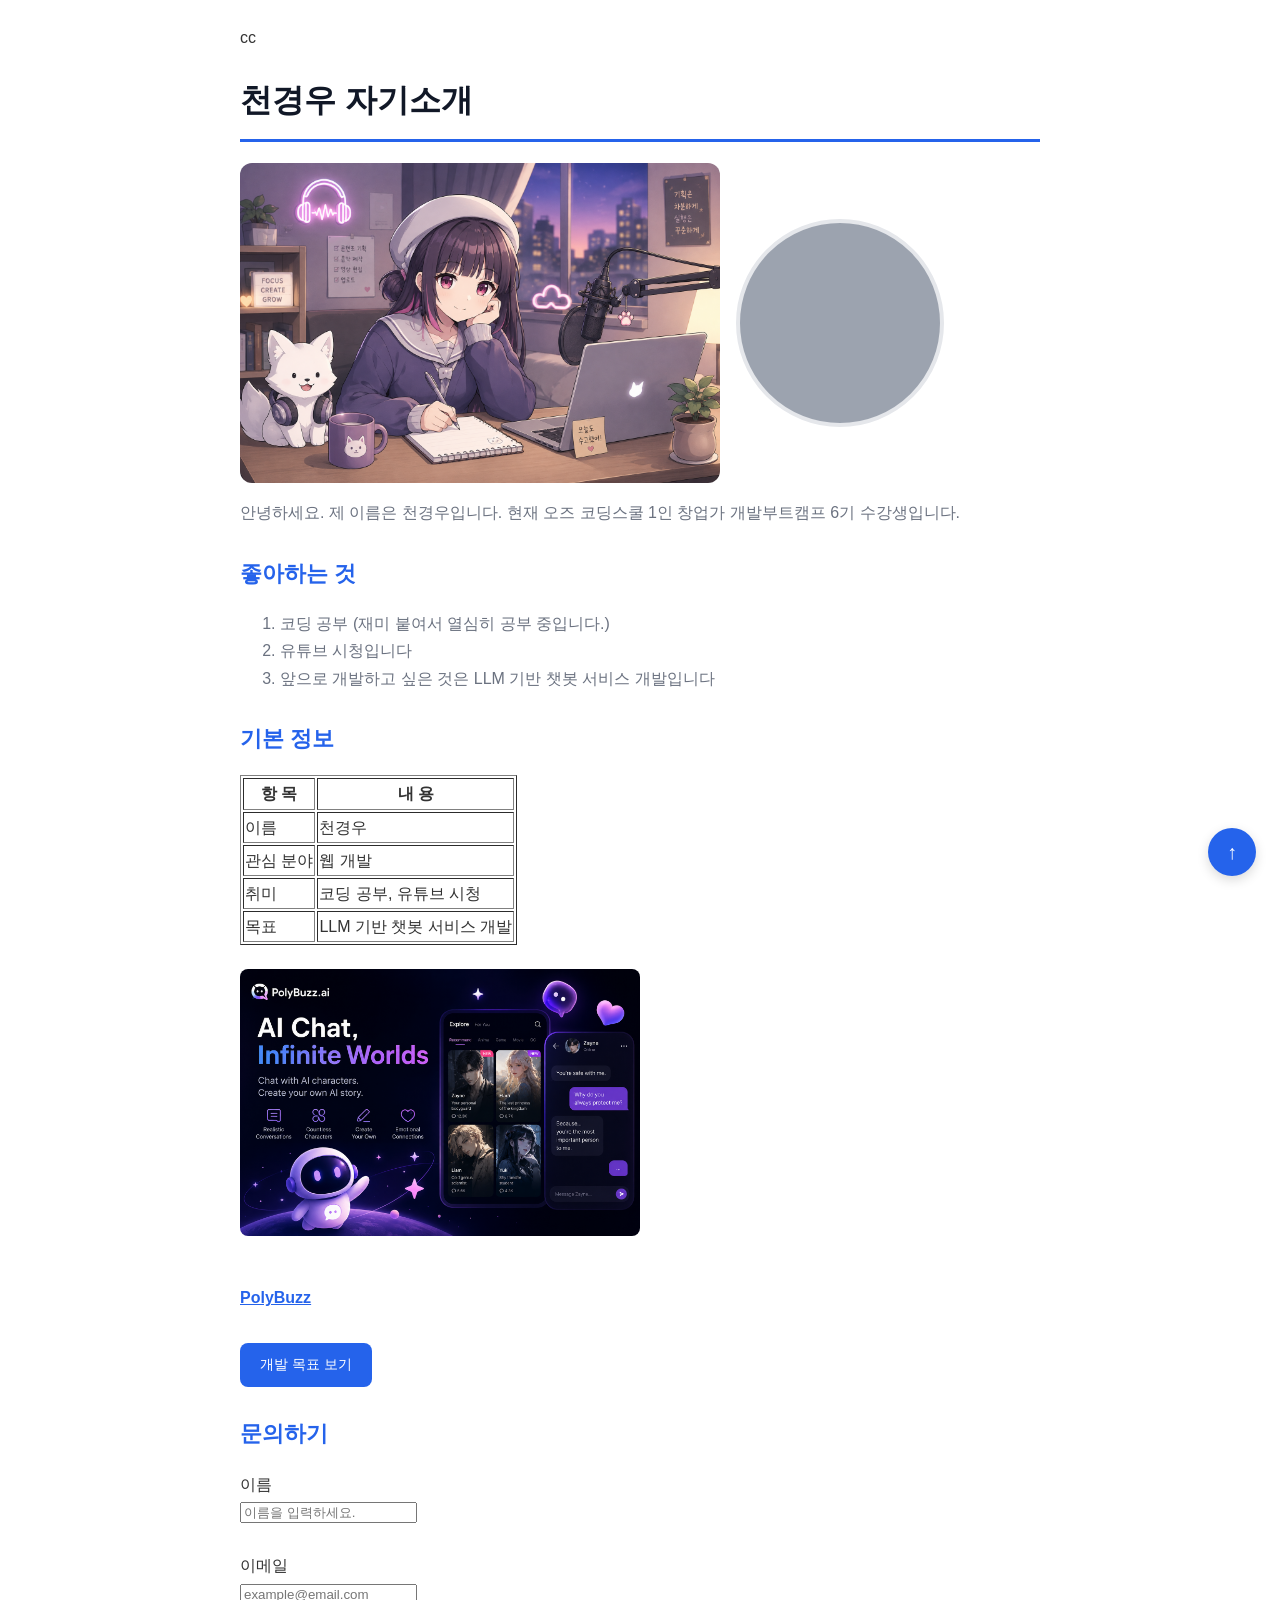
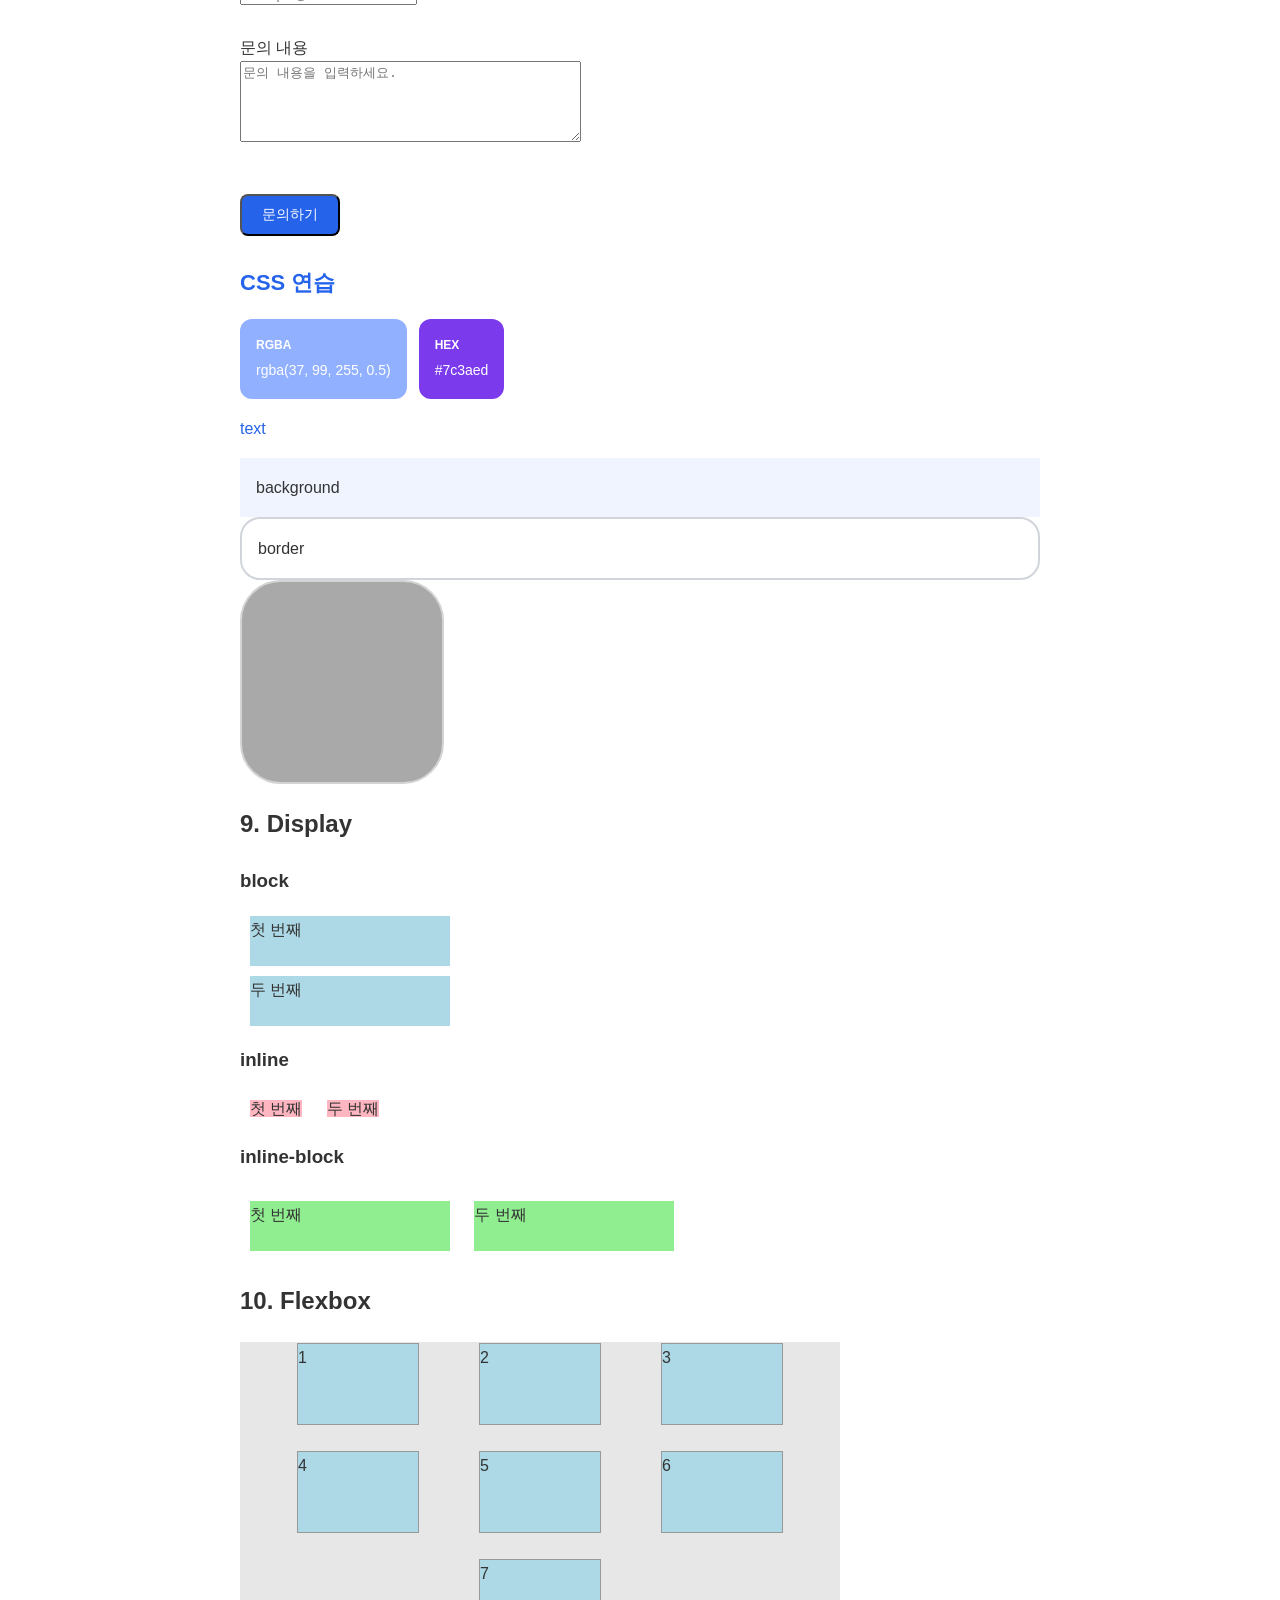
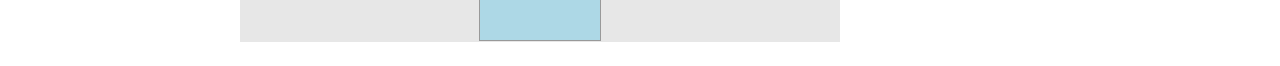
<file: index.html>
<!doctype html>
<html lang="ko">
  <head>
    <meta charset="UTF-8" />
    <meta name="viewport" content="width=device-width, initial-scale=1.0" />
    <title>자기소개서</title>
    <link rel="stylesheet" href="style.css" />cc
  </head>
  <body>
    <h1 class="title">천경우 자기소개</h1>
    <div class="profile-row">
      <img class="profile-photo" src="./이미쥐.png" alt="프로필 이미지" />
      <div class="avatar-circle"></div>
    </div>
    <p class="desc">
      안녕하세요. 제 이름은 천경우입니다. 현재 오즈 코딩스쿨 1인 창업가
      개발부트캠프 6기 수강생입니다.
    </p>
    <h2 class="subtitle">좋아하는 것</h2>
    <main>
      <ol class="desc">
        <li>코딩 공부 (재미 붙여서 열심히 공부 중입니다.)</li>
        <li>유튜브 시청입니다</li>
        <li>앞으로 개발하고 싶은 것은 LLM 기반 챗봇 서비스 개발입니다</li>
      </ol>
    </main>
    <h2 class="subtitle">기본 정보</h2>
    <table border="1">
      <tr>
        <th>항 목</th>
        <th>내 용</th>
      </tr>
      <tr>
        <td>이름</td>
        <td>천경우</td>
      </tr>
      <tr>
        <td>관심 분야</td>
        <td>웹 개발</td>
      </tr>
      <tr>
        <td>취미</td>
        <td>코딩 공부, 유튜브 시청</td>
      </tr>
      <tr>
        <td>목표</td>
        <td>LLM 기반 챗봇 서비스 개발</td>
      </tr>
    </table>
    <img class="small-image" src="./폴리버즈.png" alt="폴리버즈 이미지" />
    <p class="desc">
      <a class="link" href="https://poly-buzz.com/" target="_blank">PolyBuzz</a>
    </p>
    <a class="btn" href="./goal.html">개발 목표 보기</a>
    <h2 class="subtitle">문의하기</h2>
    <form>
      <div>
        <label for="name">이름</label>
        <br />
        <input id="name" type="text" placeholder="이름을 입력하세요." />
      </div>
      <br />
      <div>
        <label for="email">이메일</label>
        <br />
        <input id="email" type="email" placeholder="example@email.com" />
      </div>
      <br />
      <div>
        <label for="message">문의 내용</label>
        <br />
        <textarea
          id="message"
          rows="5"
          cols="40"
          placeholder="문의 내용을 입력하세요."
        ></textarea>
      </div>
      <br />
      <button class="btn" type="submit">문의하기</button>
    </form>

    <h2 class="subtitle">CSS 연습</h2>
    <div class="color-list">
      <div class="color-box color-rgba">
        <span class="color-label">RGBA</span>
        <span class="color-value">rgba(37, 99, 255, 0.5)</span>
      </div>
      <div class="color-box color-hex">
        <span class="color-label">HEX</span>
        <span class="color-value">#7c3aed</span>
      </div>
    </div>

    <p class="text">text</p>

    <div class="background">background</div>

    <div class="card">border</div>

    <div class="profile"></div>

    <h2>9. Display</h2>

    <h3>block</h3>
    <div class="block">첫 번째</div>
    <div class="block">두 번째</div>

    <h3>inline</h3>
    <span class="inline">첫 번째</span>
    <span class="inline">두 번째</span>

    <h3>inline-block</h3>
    <span class="inline-block">첫 번째</span>
    <span class="inline-block">두 번째</span>

    <h2>10. Flexbox</h2>
    <div class="flex-container">
      <div class="flex-item">1</div>
      <div class="flex-item">2</div>
      <div class="flex-item">3</div>
      <div class="flex-item">4</div>
      <div class="flex-item">5</div>
      <div class="flex-item">6</div>
      <div class="flex-item">7</div>
    </div>

    <a class="top-btn" href="#">↑</a>
  </body>
</html>
</file>
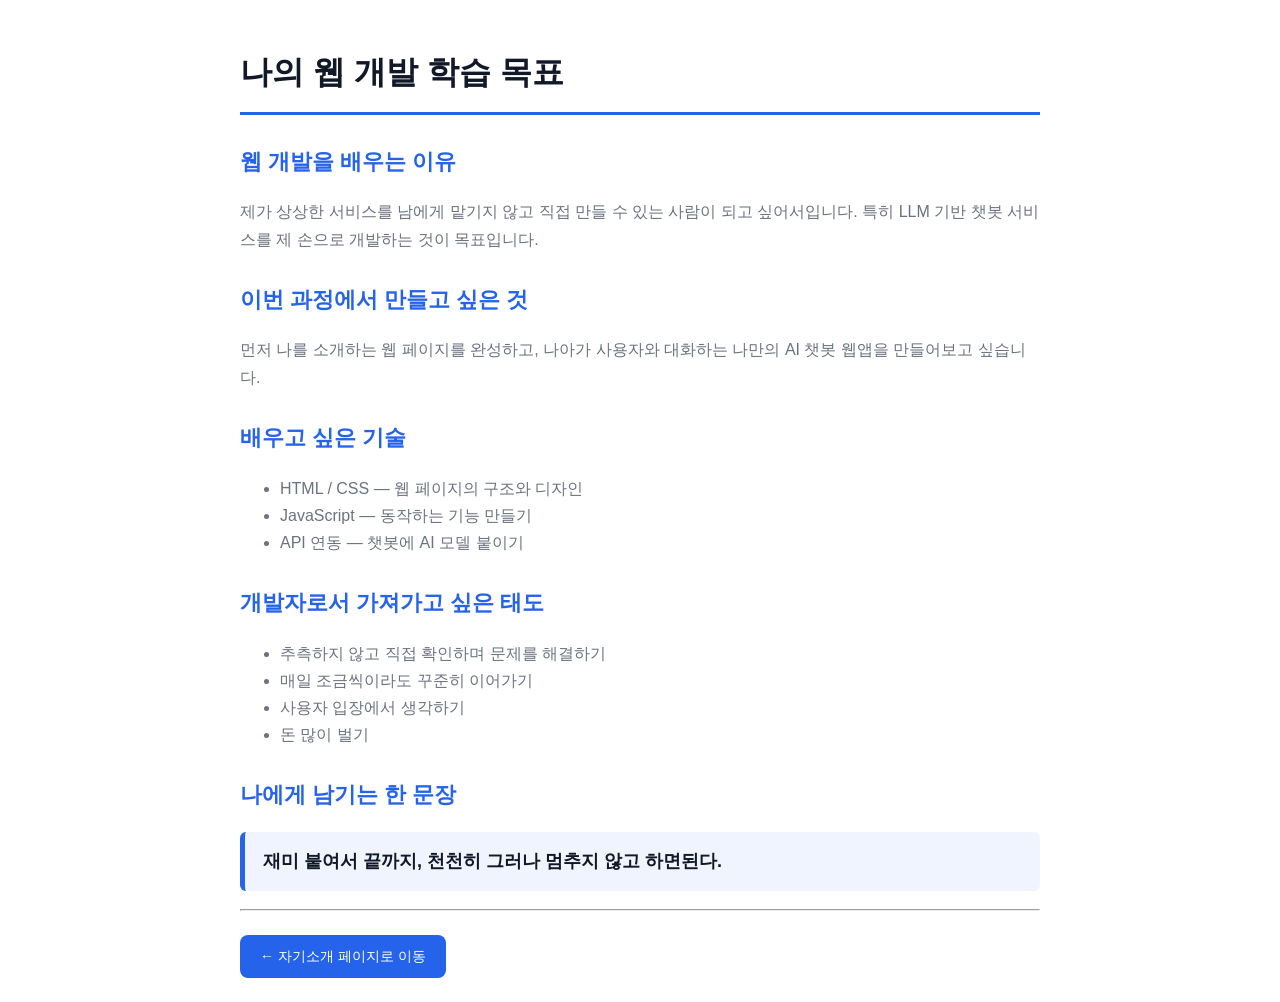
<file: goal.html>
<!doctype html>
<html lang="ko">
  <head>
    <meta charset="UTF-8" />
    <meta name="viewport" content="width=device-width, initial-scale=1.0" />
    <title>학습 목표</title>
    <link rel="stylesheet" href="style.css" />
  </head>
  <body>
    <h1 class="title">나의 웹 개발 학습 목표</h1>

    <h2 class="subtitle">웹 개발을 배우는 이유</h2>
    <p class="desc">
      제가 상상한 서비스를 남에게 맡기지 않고 직접 만들 수 있는 사람이 되고
      싶어서입니다. 특히 LLM 기반 챗봇 서비스를 제 손으로 개발하는 것이
      목표입니다.
    </p>

    <h2 class="subtitle">이번 과정에서 만들고 싶은 것</h2>
    <p class="desc">
      먼저 나를 소개하는 웹 페이지를 완성하고, 나아가 사용자와 대화하는 나만의
      AI 챗봇 웹앱을 만들어보고 싶습니다.
    </p>

    <h2 class="subtitle">배우고 싶은 기술</h2>
    <ul class="desc">
      <li>HTML / CSS — 웹 페이지의 구조와 디자인</li>
      <li>JavaScript — 동작하는 기능 만들기</li>
      <li>API 연동 — 챗봇에 AI 모델 붙이기</li>
    </ul>

    <h2 class="subtitle">개발자로서 가져가고 싶은 태도</h2>
    <ul class="desc">
      <li>추측하지 않고 직접 확인하며 문제를 해결하기</li>
      <li>매일 조금씩이라도 꾸준히 이어가기</li>
      <li>사용자 입장에서 생각하기</li>
      <li>돈 많이 벌기</li>
    </ul>

    <h2 class="subtitle">나에게 남기는 한 문장</h2>
    <p class="highlight">재미 붙여서 끝까지, 천천히 그러나 멈추지 않고 하면된다.</p>

    <hr />
    <a class="btn" href="./index.html">← 자기소개 페이지로 이동</a>
  </body>
</html>
</file>
<file: style.css>
body {
  width: 90%;
  max-width: 800px;
  margin: 0 auto;
  padding: 24px;
  font-family: "Apple SD Gothic Neo", "Malgun Gothic", sans-serif;
  line-height: 1.7;
  color: #333333;
}
img {
  max-width: 100%;
  height: auto;
}
.title {
  font-size: 32px;
  color: #111827;
  border-bottom: 3px solid #2563eb;
  padding-bottom: 12px;
}
.subtitle {
  font-size: 22px;
  color: #2563eb;
  margin-top: 28px;
}
.desc {
  font-size: 16px;
  color: #6b7280;
}
.highlight {
  background-color: #eff4ff;
  border-left: 5px solid #2563eb;
  padding: 14px 18px;
  border-radius: 6px;
  font-size: 18px;
  font-weight: 600;
  color: #111827;
}
.profile-row {
  display: flex;
  gap: 16px;
  align-items: center;
}
.profile-photo {
  width: 60%;
  border-radius: 12px;
}
.avatar-circle {
  width: 200px;
  height: 200px;
  border-radius: 50%;
  border: 4px solid #e5e7eb;
  background-color: #9ca3af;
}
.small-image {
  width: 50%;
  border-radius: 8px;
  margin: 24px 0;
}
.btn {
  display: inline-block;
  font-size: 14px;
  padding: 10px 20px;
  margin-top: 16px;
  background-color: #2563eb;
  color: #ffffff;
  text-decoration: none;
  border-radius: 8px;
}
.btn:hover {
  background-color: #1d4ed8;
}
.link {
  color: #2563eb;
  font-weight: 600;
}
.link:hover {
  color: #1d4ed8;
  text-decoration: underline;
}
.color-list {
  display: flex;
  gap: 12px;
  margin-top: 16px;
}
.color-box {
  padding: 16px;
  border-radius: 12px;
  color: #ffffff;
}
.color-rgba {
  background-color: rgba(37, 99, 255, 0.5);
}
.color-hex {
  background-color: #7c3aed;
}
.color-label {
  display: block;
  font-size: 12px;
  font-weight: 700;
}
.color-value {
  font-size: 14px;
}
.text {
  color: #2563eb;
}
.background {
  background-color: #eff4ff;
  padding: 16px;
}
.card {
  border: 2px solid #d1d5db;
  border-radius: 20px;
  padding: 16px;
  overflow: hidden;
}
.profile {
  width: 200px;
  height: 200px;
  background-color: darkgray;
  border: 2px solid lightgray;
  border-radius: 20%;
}

/* 9. Display */
.block {
  width: 200px;
  height: 50px;
  background-color: lightblue;
  margin: 10px;
}
.inline {
  width: 200px;
  height: 50px;
  background-color: lightpink;
  margin: 10px;
}
.inline-block {
  display: inline-block;
  width: 200px;
  height: 50px;
  background-color: lightgreen;
  margin: 10px;
}

/* 10. Flexbox */
.display-none {
  display: none;
}
.flex-container {
  display: flex;
  flex-direction: row;
  justify-content: center;
  align-items: center;
  gap: 24px 60px;
  flex-wrap: wrap;
  width: 600px;
  height: 300px;
  background-color: #e7e7e7;
}
.flex-item {
  width: 120px;
  height: 80px;
  background-color: lightblue;
  border: 1px solid #999999;
}
.content-box {
  width: 300px;
  height: 300px;
  padding: 20px;
  border: 2px solid red;
}

/* 맨 위로 버튼 (화면 우측 하단 고정) */
.top-btn {
  position: fixed;
  right: 24px;
  bottom: 24px;
  z-index: 100;
  width: 48px;
  height: 48px;
  display: flex;
  align-items: center;
  justify-content: center;
  border-radius: 50%;
  background-color: #2563eb;
  color: #ffffff;
  text-decoration: none;
  font-size: 20px;
  box-shadow: 0 4px 12px rgba(0, 0, 0, 0.15);
}

/* 모바일 화면 */
@media (max-width: 600px) {
  body {
    width: 92%;
  }
  .title {
    font-size: 26px;
  }
  .profile-row {
    flex-direction: column;
    align-items: flex-start;
  }
  .flex-container {
    width: 100%;
    height: auto;
    flex-direction: column;
  }
}
</file>
